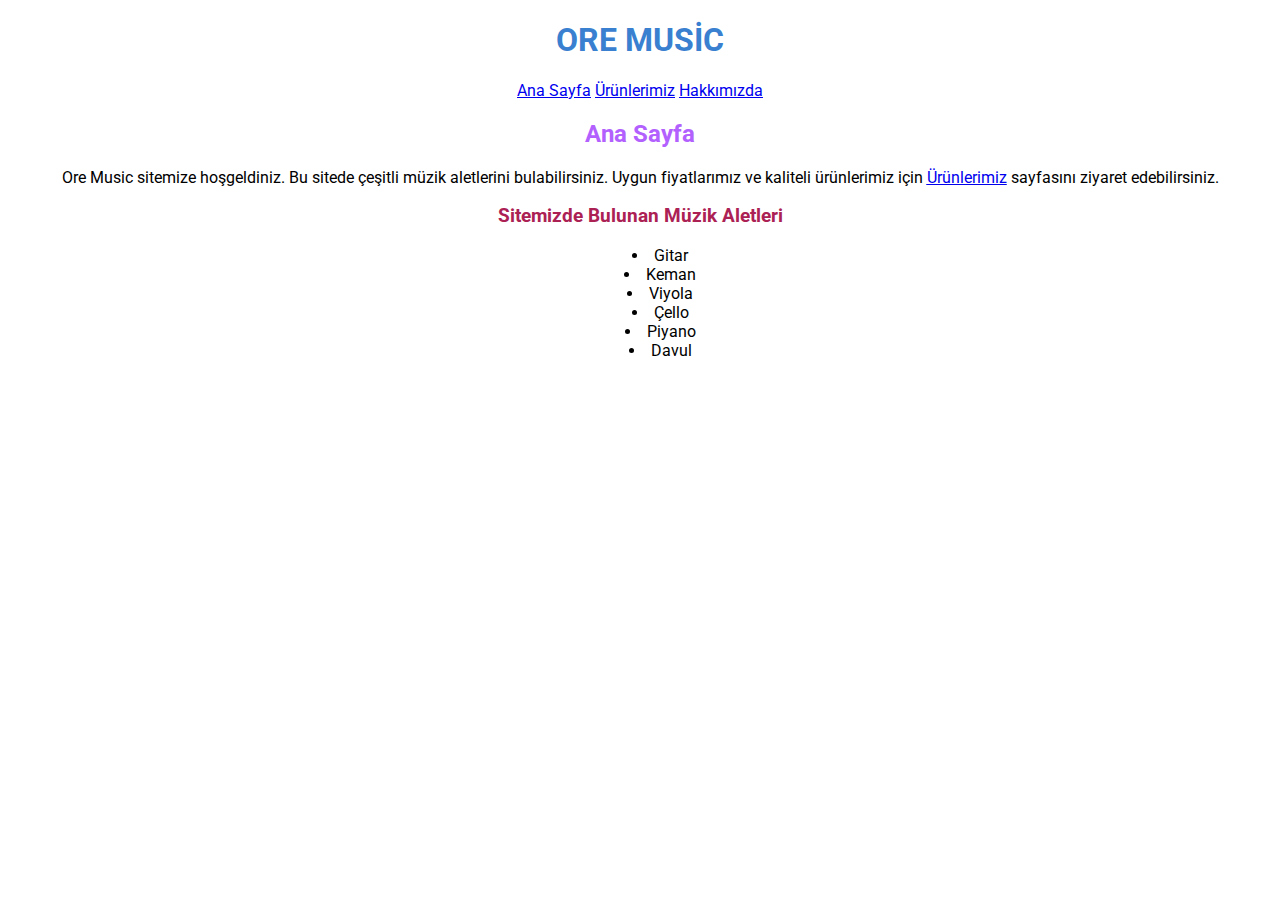
<file: index.html>
<!DOCTYPE html>
<html lang="tr">
<head>
    <meta charset="UTF-8">
    <meta name="viewport" content="width=device-width, initial-scale=1.0">
    <title>Anasayfa</title>
    <link rel="preconnect" href="https://fonts.googleapis.com">
    <link rel="preconnect" href="https://fonts.gstatic.com" crossorigin>
    <link href="https://fonts.googleapis.com/css2?family=Roboto:ital,wght@0,400;0,700;0,900;1,300;1,400;1,500;1,700;1,900&display=swap" rel="stylesheet">
    <link rel="stylesheet" href="css/style.css">
</head>
<body>
    <h1>ORE MUSİC</h1>
    <p class="first">
        <a href="index.html" target="_blank"><u>Ana Sayfa</u></a>
        <a href="products.html" target="_blank"><u>Ürünlerimiz</u></a>
        <a href="about-us.html" target="_blank"><u>Hakkımızda</u></a>
    </p>
    <h2>Ana Sayfa</h2>
    <p class="second">
        Ore Music sitemize hoşgeldiniz. Bu sitede çeşitli müzik aletlerini bulabilirsiniz. Uygun fiyatlarımız ve kaliteli ürünlerimiz için <a href="products.html" target="_blank"><u>Ürünlerimiz</u></a> sayfasını ziyaret edebilirsiniz. 
    </p>
    <h3 style="text-align: center;">Sitemizde Bulunan Müzik Aletleri</h3>
    <ul>
        <li>Gitar</li>
        <li>Keman</li>
        <li>Viyola</li>
        <li>Çello</li>
        <li>Piyano</li>
        <li>Davul</li>
    </ul>
</body>
</html>
</file>
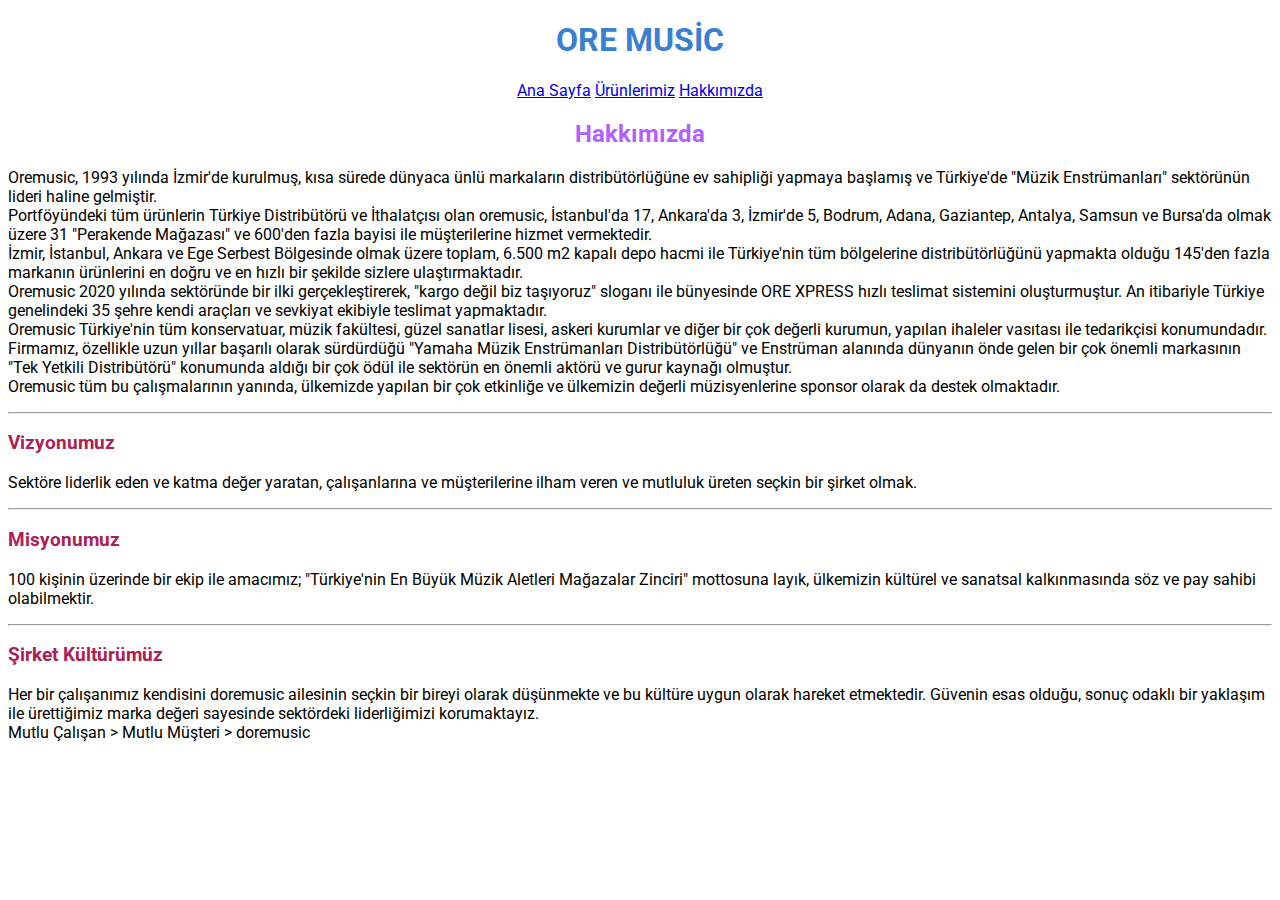
<file: about-us.html>
<!DOCTYPE html>
<html lang="tr">
<head>
    <meta charset="UTF-8">
    <meta name="viewport" content="width=device-width, initial-scale=1.0">
    <title>Hakkımızda</title>
    <link rel="preconnect" href="https://fonts.gstatic.com" crossorigin>
    <link href="https://fonts.googleapis.com/css2?family=Roboto:ital,wght@0,400;0,700;0,900;1,300;1,400;1,500;1,700;1,900&display=swap" rel="stylesheet">
    <link rel="stylesheet" href="css/style.css">
</head>
<body>
    <h1>ORE MUSİC</h1>
    <p class="first">
        <a href="index.html" target="_blank"><u>Ana Sayfa</u></a>
        <a href="products.html" target="_blank"><u>Ürünlerimiz</u></a>
        <a href="about-us.html" target="_blank"><u>Hakkımızda</u></a>
    </p>
    <h2>Hakkımızda</h2>
    <p>Oremusic, 1993 yılında İzmir'de kurulmuş, kısa sürede dünyaca ünlü markaların distribütörlüğüne ev sahipliği yapmaya başlamış  ve Türkiye'de "Müzik Enstrümanları" sektörünün lideri haline gelmiştir.<br>Portföyündeki tüm ürünlerin Türkiye Distribütörü ve İthalatçısı olan oremusic, İstanbul'da 17, Ankara'da 3, İzmir'de 5, Bodrum, Adana, Gaziantep, Antalya, Samsun ve Bursa'da olmak üzere 31 "Perakende Mağazası" ve 600'den fazla bayisi ile müşterilerine hizmet vermektedir.<br>İzmir, İstanbul, Ankara ve Ege Serbest Bölgesinde olmak üzere toplam, 6.500 m2 kapalı depo hacmi ile Türkiye'nin tüm bölgelerine distribütörlüğünü yapmakta olduğu 145'den fazla markanın ürünlerini en doğru ve en hızlı bir şekilde sizlere ulaştırmaktadır.<br>Oremusic 2020 yılında sektöründe bir ilki gerçekleştirerek, "kargo değil biz taşıyoruz" sloganı ile bünyesinde ORE XPRESS hızlı teslimat sistemini oluşturmuştur. An itibariyle Türkiye genelindeki 35 şehre kendi araçları ve sevkiyat ekibiyle teslimat yapmaktadır.<br>Oremusic Türkiye'nin tüm konservatuar, müzik fakültesi, güzel sanatlar lisesi, askeri kurumlar ve diğer bir çok değerli kurumun, yapılan ihaleler vasıtası ile tedarikçisi konumundadır.<br>Firmamız, özellikle uzun yıllar başarılı olarak sürdürdüğü "Yamaha Müzik Enstrümanları Distribütörlüğü" ve Enstrüman alanında dünyanın önde gelen bir çok önemli markasının "Tek Yetkili Distribütörü" konumunda aldığı bir çok ödül ile sektörün en önemli aktörü ve gurur kaynağı olmuştur.<br>Oremusic tüm bu çalışmalarının yanında, ülkemizde yapılan bir çok etkinliğe ve ülkemizin değerli müzisyenlerine sponsor olarak da destek olmaktadır.</p>
    <hr>
    <h3>Vizyonumuz</h3>
    <p>Sektöre liderlik eden ve katma değer yaratan, çalışanlarına ve müşterilerine ilham veren ve mutluluk üreten seçkin bir şirket olmak.</p>
    <hr>
    <h3>Misyonumuz</h3>
    <p>100 kişinin üzerinde bir ekip ile amacımız; "Türkiye'nin En Büyük Müzik Aletleri Mağazalar Zinciri" mottosuna layık, ülkemizin kültürel ve sanatsal kalkınmasında söz ve pay sahibi olabilmektir.
    </p>
    <hr>
    <h3>Şirket Kültürümüz</h3>
    <p>Her bir çalışanımız kendisini doremusic ailesinin seçkin bir bireyi olarak düşünmekte ve bu kültüre uygun olarak hareket etmektedir. Güvenin esas olduğu, sonuç odaklı bir yaklaşım ile ürettiğimiz marka değeri sayesinde sektördeki liderliğimizi korumaktayız.
    <br>
    Mutlu Çalışan > Mutlu Müşteri > doremusic</p>
</body>
</html>
</file>
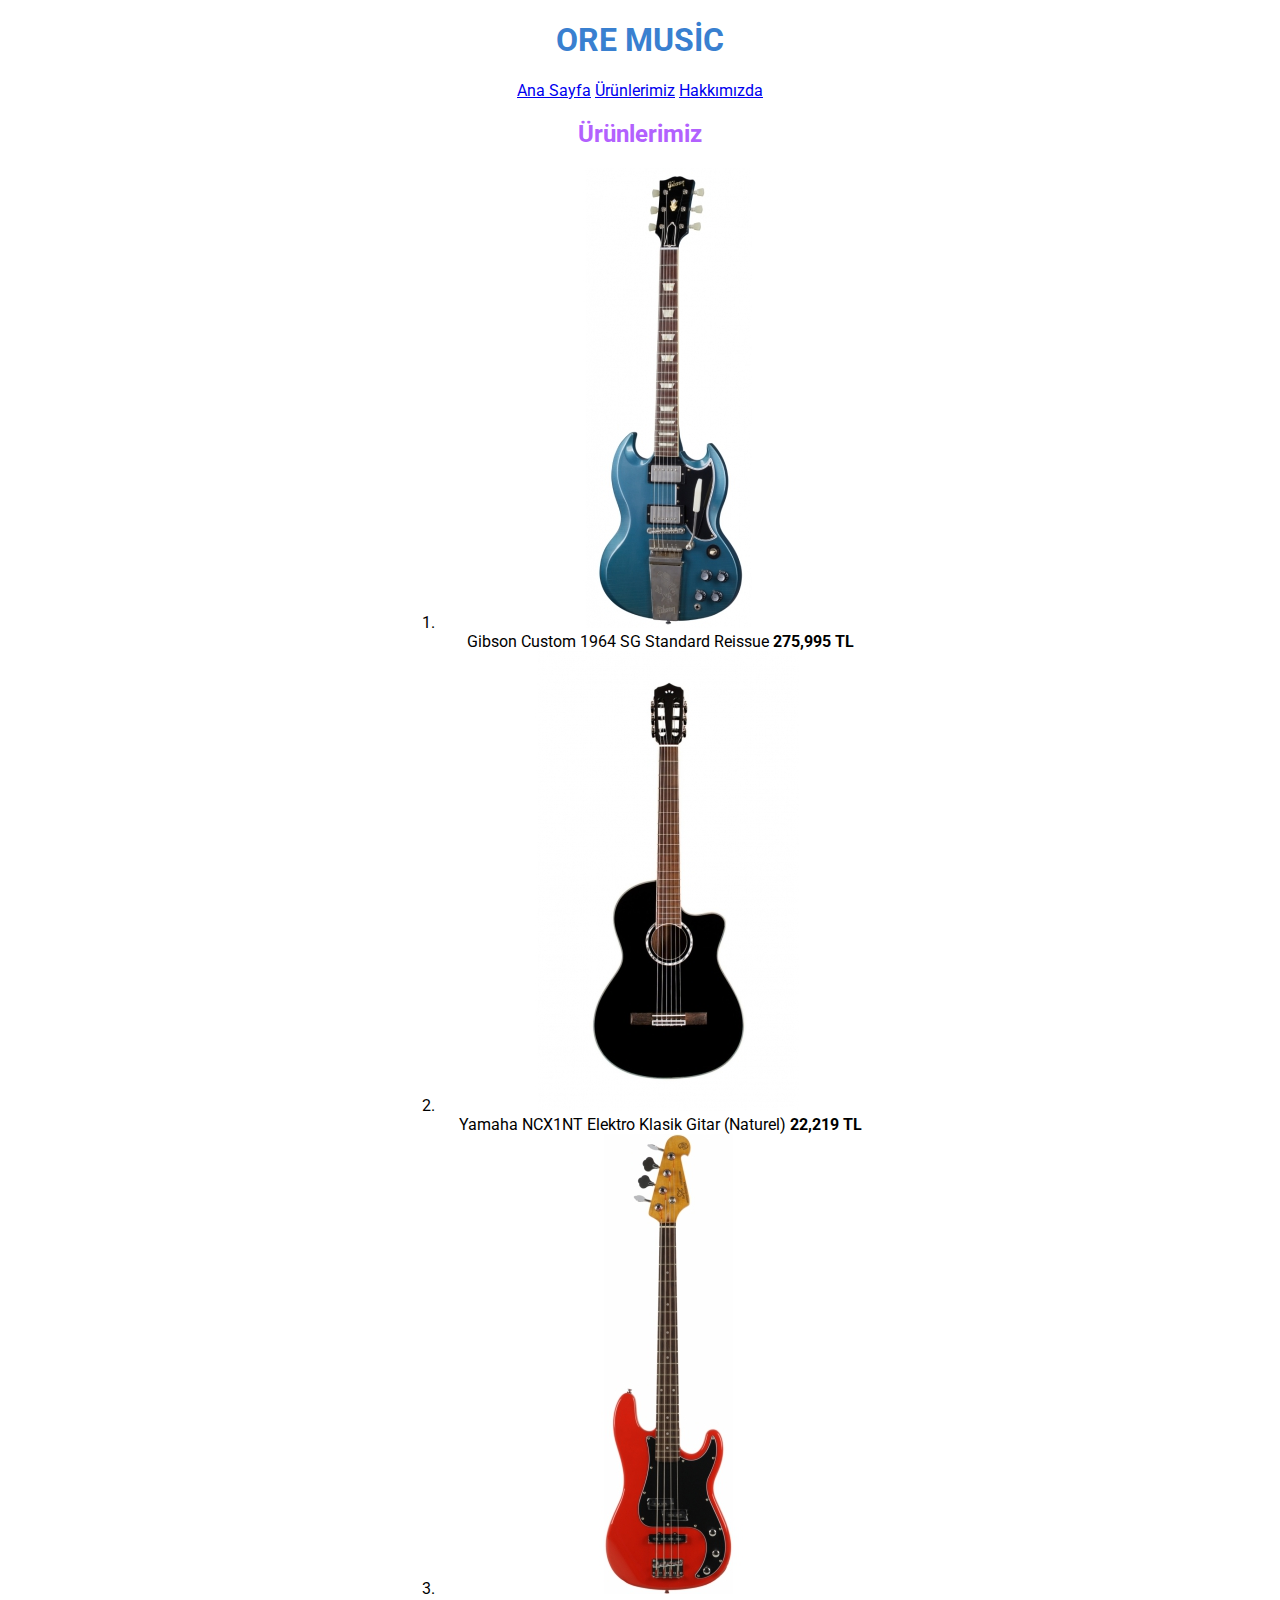
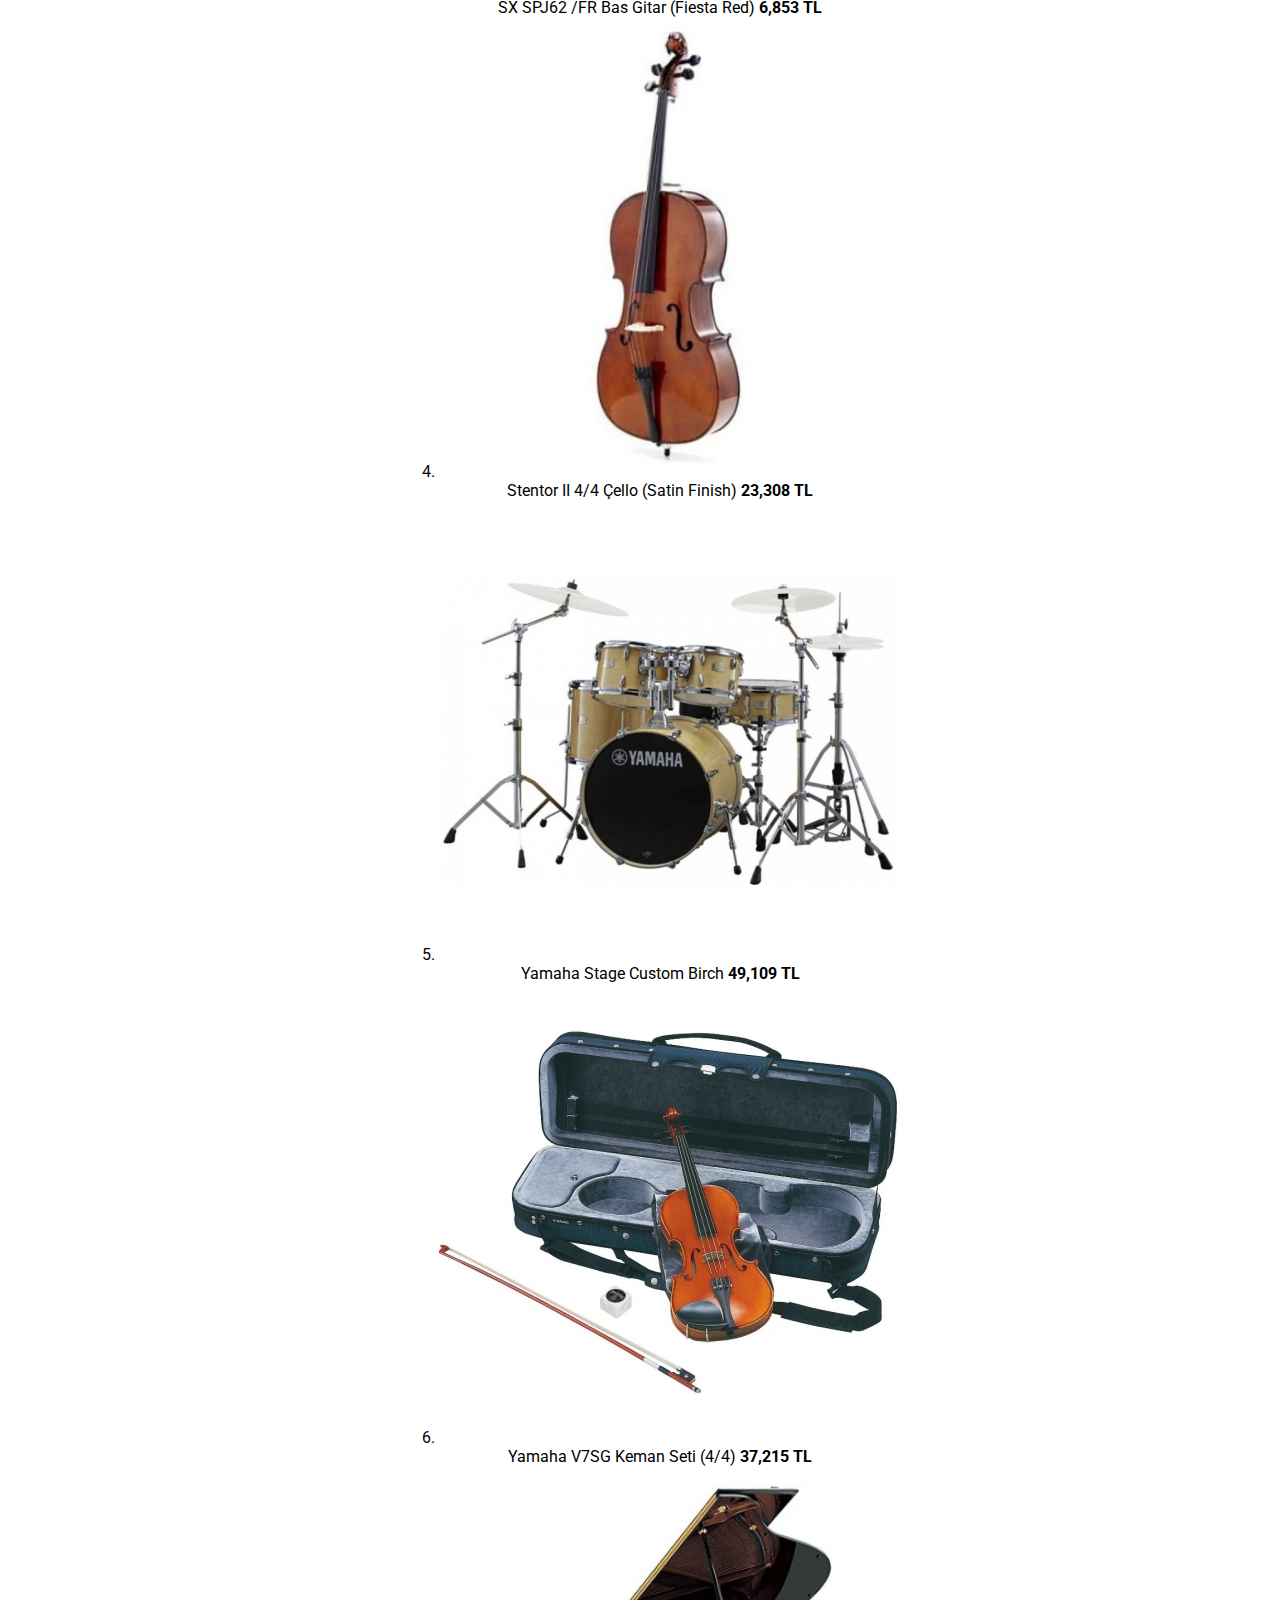
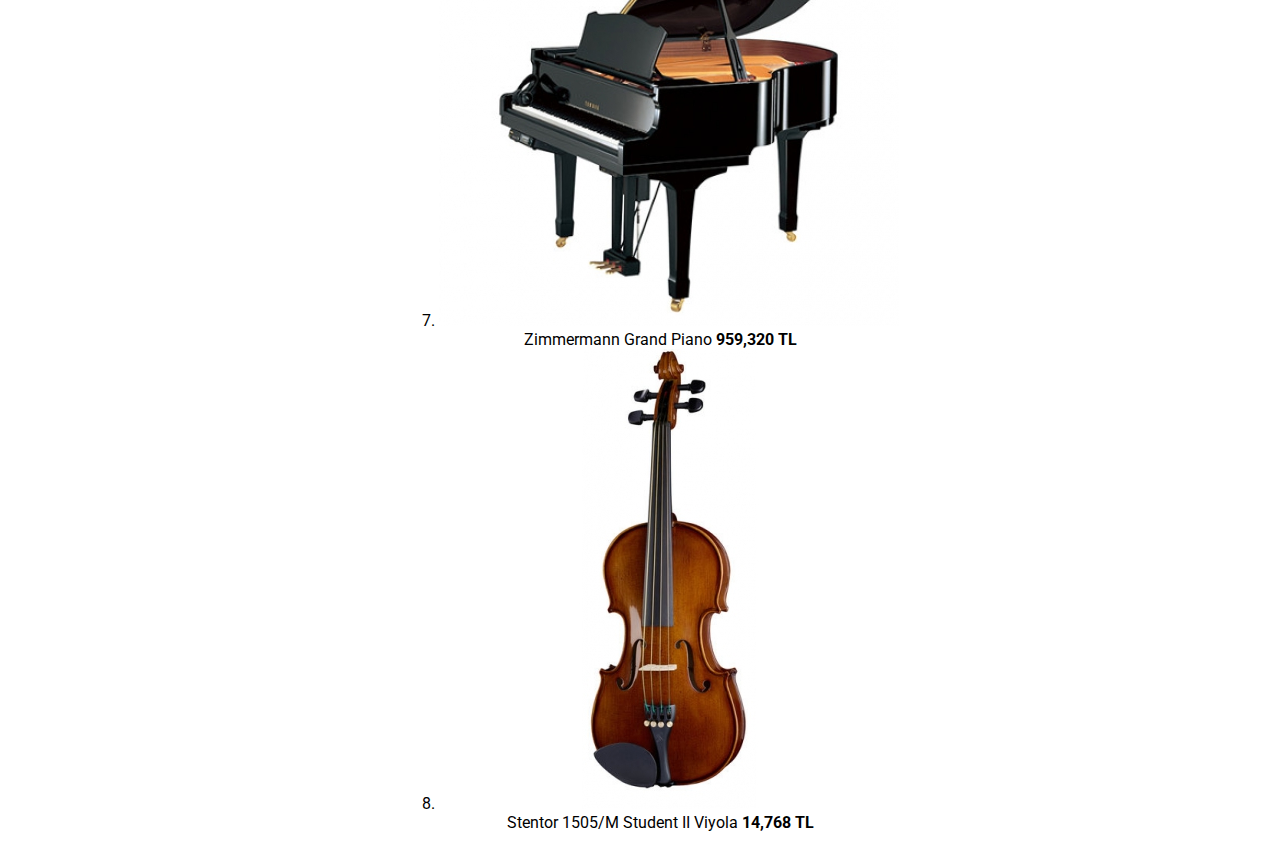
<file: products.html>
<!DOCTYPE html>
<html lang="tr">
<head>
    <meta charset="UTF-8">
    <meta name="viewport" content="width=device-width, initial-scale=1.0">
    <title>Ürünlerimiz</title>
    <link rel="preconnect" href="https://fonts.gstatic.com" crossorigin>
    <link href="https://fonts.googleapis.com/css2?family=Roboto:ital,wght@0,400;0,700;0,900;1,300;1,400;1,500;1,700;1,900&display=swap" rel="stylesheet">
    <link rel="stylesheet" href="css/style.css">
</head>
<body>
    <h1>ORE MUSİC</h1>
    <p class="first">
        <a href="index.html" target="_blank"><u>Ana Sayfa</u></a>
        <a href="products.html" target="_blank"><u>Ürünlerimiz</u></a>
        <a href="about-us.html" target="_blank"><u>Hakkımızda</u></a>
    </p>
    <h2>Ürünlerimiz</h2>
    <ol>
        <li><img src="./images/gitar.jpg" alt="gitar1"><br>Gibson Custom 1964 SG Standard Reissue <b>275,995 TL</b></li>
        <li><img src="./images/gitarr.jpg" alt="gitar2"><br>Yamaha NCX1NT Elektro Klasik Gitar (Naturel) <b>22,219 TL</b></li>
        <li><img src="./images/basgitar.jpg" alt="basgitar"><br>SX SPJ62 /FR Bas Gitar (Fiesta Red) <b>6,853 TL</b></li>
        <li><img src="./images/cello.jpg" alt="cello"><br>Stentor II 4/4 Çello (Satin Finish) <b>23,308 TL</b></li>
        <li><img src="./images/davul.jpg" alt="davul"><br>Yamaha Stage Custom Birch <b>49,109 TL</b></li>
        <li><img src="./images/kemanseti.jpg" alt="kemanseti"><br>Yamaha V7SG Keman Seti (4/4) <b>37,215 TL</b></li>
        <li><img src="./images/piyano.jpg" alt="piyano"><br>Zimmermann Grand Piano <b>959,320 TL</b></li>
        <li><img src="./images/viyola.jpg" alt="viyola"><br>Stentor 1505/M Student II Viyola <b>14,768 TL</b></li>
    </ol>
</body>
</html>
</file>
<file: css/style.css>
body {
    font-family: 'Roboto', sans-serif;
}

h1 {
    color: rgb(57, 128, 208);
    text-align: center;
}

h2 {
    color: rgb(178, 97, 254);
    text-align: center;
}

h3 {
    color: rgb(172, 33, 84);
}

.first {
    text-align: center;
}

.second {
    text-align: center;
}

ul {
    list-style-position: inside;
}

ol {
    list-style-position: inside;
}

li {
    text-align: center;
}
</file>
